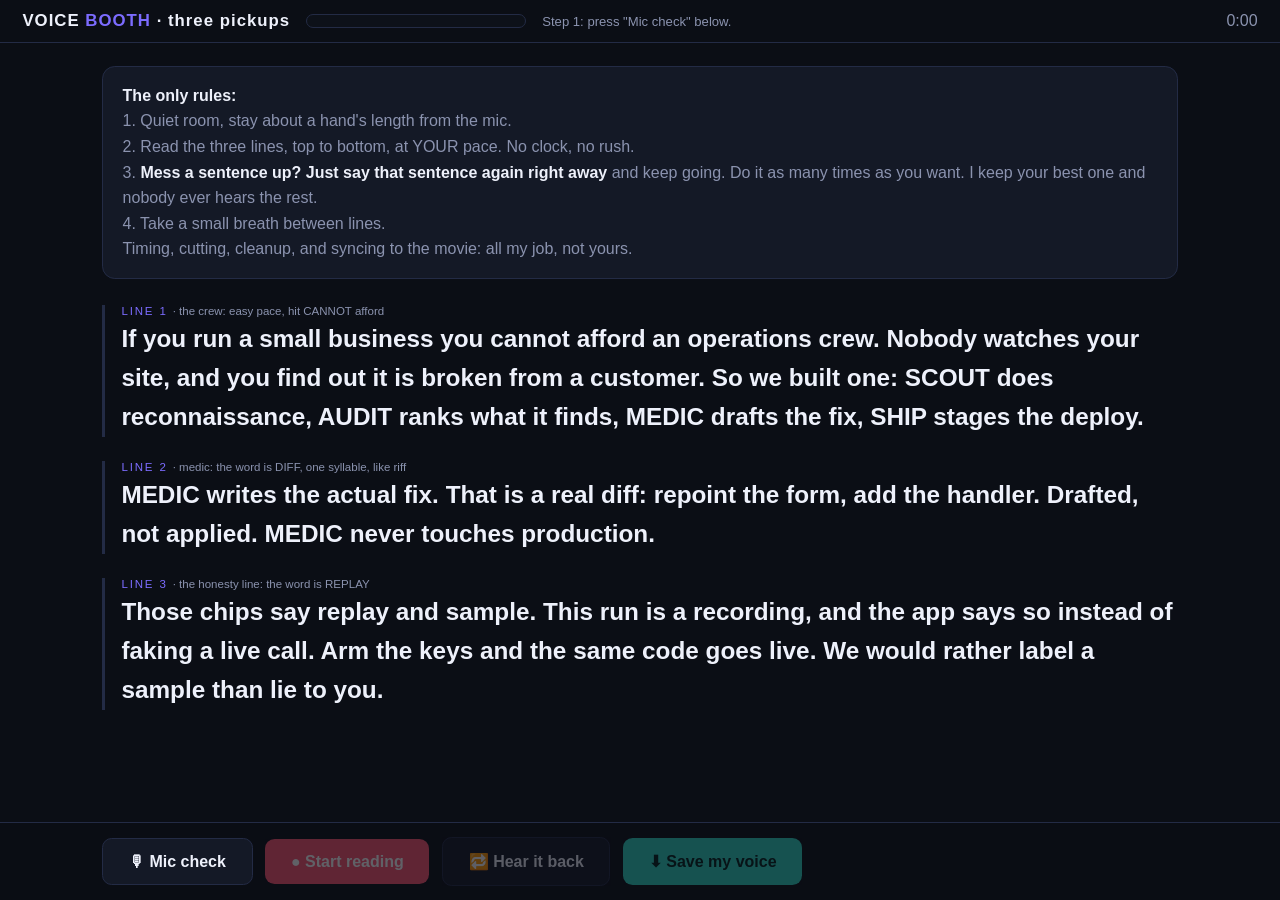
<file: submission/pickups.html>
<!doctype html>
<html lang="en">
<head>
<meta charset="utf-8">
<meta name="viewport" content="width=device-width, initial-scale=1">
<title>Voice Booth · Fleet Command</title>
<!-- PICKUP MODE. Three lines, zero pressure: Brock reads the fourteen lines top to
     bottom at his own pace, repeats any sentence he trips on, and saves ONE
     file. The mix (crew side) transcribes it, keeps the best read of each
     line, cleans it, and lands every line on the film at the times in
     submission/mixmap.json. The reader never worries about timing. -->
<style>
:root{
  --bg:#0b0e15; --surf:#141926; --line:#232b45; --ink:#eef1fb; --muted:#8b93af;
  --indigo:#7c6cff; --teal:#2dd4bf; --amber:#f5b23d; --red:#ff5470;
}
*{box-sizing:border-box;margin:0;padding:0}
body{background:var(--bg);color:var(--ink);font-family:-apple-system,'Segoe UI',sans-serif;
  height:100vh;display:flex;flex-direction:column}
header{display:flex;align-items:center;gap:1rem;padding:.7rem 1.4rem;border-bottom:1px solid var(--line);
  position:sticky;top:0;background:var(--bg);z-index:5}
header h1{font-size:1.05rem;letter-spacing:.06em}
header h1 b{color:var(--indigo)}
.meter{width:220px;height:14px;border:1px solid var(--line);border-radius:99px;overflow:hidden;background:#0d1119}
.meter i{display:block;height:100%;width:0%;background:var(--teal)}
.mstate{font-size:.82rem;color:var(--muted);flex:1}
.clock{font-variant-numeric:tabular-nums;color:var(--muted)}
main{flex:1;overflow-y:auto;padding:1.4rem 8vw 7rem}
.rules{background:var(--surf);border:1px solid var(--line);border-radius:.8em;padding:1em 1.2em;
  color:var(--muted);line-height:1.6;margin-bottom:1.6rem}
.rules b{color:var(--ink)}
.ln{margin-bottom:1.5rem;padding-left:1rem;border-left:3px solid var(--line)}
.ln .tag{font-size:.72rem;letter-spacing:.16em;text-transform:uppercase;color:var(--indigo);margin-bottom:.3em}
.ln .tag i{color:var(--muted);font-style:normal;letter-spacing:0;text-transform:none}
.ln p{font-size:clamp(1.15rem,1.9vw,1.6rem);line-height:1.6;font-weight:600}
footer{position:fixed;left:0;right:0;bottom:0;display:flex;gap:.8rem;align-items:center;
  padding:.9rem 8vw;background:rgba(11,14,21,.92);border-top:1px solid var(--line);
  -webkit-backdrop-filter:blur(10px);backdrop-filter:blur(10px)}
button{font:inherit;font-weight:700;border:0;border-radius:.6em;padding:.85em 1.6em;cursor:pointer}
button:disabled{opacity:.35;cursor:default}
.ghost{background:var(--surf);color:var(--ink);border:1px solid var(--line)}
#recBtn{background:var(--red);color:#fff}
#recBtn.rec{animation:flash 1.2s infinite}
#saveBtn{background:var(--teal);color:#04211d}
@keyframes flash{50%{opacity:.55}}
</style>
</head>
<body>
<header>
  <h1>VOICE <b>BOOTH</b> · three pickups</h1>
  <div class="meter"><i id="level"></i></div>
  <span class="mstate" id="mstate">Step 1: press "Mic check" below.</span>
  <span class="clock" id="clock">0:00</span>
</header>

<main id="scriptEl">
  <div class="rules">
    <b>The only rules:</b><br>
    1. Quiet room, stay about a hand's length from the mic.<br>
    2. Read the three lines, top to bottom, at YOUR pace. No clock, no rush.<br>
    3. <b>Mess a sentence up? Just say that sentence again right away</b> and keep going. Do it as many times as you want. I keep your best one and nobody ever hears the rest.<br>
    4. Take a small breath between lines.<br>
    Timing, cutting, cleanup, and syncing to the movie: all my job, not yours.
  </div>
</main>

<footer>
  <button id="micBtn" class="ghost">🎙 Mic check</button>
  <button id="recBtn" disabled>● Start reading</button>
  <button id="hearBtn" class="ghost" disabled>🔁 Hear it back</button>
  <button id="saveBtn" disabled>⬇ Save my voice</button>
</footer>

<script>
// The lines, verbatim from submission/mixmap.json. The mix matches his words
// back to these texts, so this array and that file must say the same things.
const LINES = [
  {hint:'the crew: easy pace, hit CANNOT afford', text:'If you run a small business you cannot afford an operations crew. Nobody watches your site, and you find out it is broken from a customer. So we built one: SCOUT does reconnaissance, AUDIT ranks what it finds, MEDIC drafts the fix, SHIP stages the deploy.'},
  {hint:'medic: the word is DIFF, one syllable, like riff', text:'MEDIC writes the actual fix. That is a real diff: repoint the form, add the handler. Drafted, not applied. MEDIC never touches production.'},
  {hint:'the honesty line: the word is REPLAY', text:'Those chips say replay and sample. This run is a recording, and the app says so instead of faking a live call. Arm the keys and the same code goes live. We would rather label a sample than lie to you.'},
];

const scriptEl = document.getElementById('scriptEl');
LINES.forEach((l, i) => {
  const d = document.createElement('div');
  d.className = 'ln';
  d.innerHTML = '<div class="tag">Line ' + (i+1) + ' <i>· ' + l.hint + '</i></div><p></p>';
  d.querySelector('p').textContent = l.text;
  scriptEl.appendChild(d);
});

const level = document.getElementById('level');
const mstate = document.getElementById('mstate');
const clock = document.getElementById('clock');
const micBtn = document.getElementById('micBtn');
const recBtn = document.getElementById('recBtn');
const hearBtn = document.getElementById('hearBtn');
const saveBtn = document.getElementById('saveBtn');

let stream = null, recorder = null, chunks = [], take = null, playback = null, t0 = 0, timer = 0;
const fmt = s => Math.floor(s/60) + ':' + String(Math.floor(s%60)).padStart(2,'0');

micBtn.addEventListener('click', async () => {
  try{
    stream = await navigator.mediaDevices.getUserMedia({audio:{
      echoCancellation:false, noiseSuppression:false, autoGainControl:false}});
  }catch(e){
    mstate.textContent = 'Mic blocked. Click the 🎤 in the address bar, allow, retry.';
    return;
  }
  const ctx = new AudioContext();
  const an = ctx.createAnalyser(); an.fftSize = 512;
  ctx.createMediaStreamSource(stream).connect(an);
  const buf = new Uint8Array(an.frequencyBinCount);
  (function loop(){
    an.getByteFrequencyData(buf);
    const v = Math.min(100, Math.round(buf.reduce((a,b)=>a+b,0)/buf.length*1.6));
    level.style.width = v + '%';
    level.style.background = v > 4 ? 'var(--teal)' : '#565f7c';
    requestAnimationFrame(loop);
  })();
  mstate.textContent = 'Talk. Green bounce = it hears you. Then press "Start reading".';
  micBtn.textContent = '🎙 Mic is on';
  recBtn.disabled = false;
});

recBtn.addEventListener('click', () => {
  if(recorder && recorder.state === 'recording'){
    recorder.stop();
    return;
  }
  if(playback){ playback.pause(); playback = null; }
  chunks = []; take = null; saveBtn.disabled = true; hearBtn.disabled = true;
  recorder = new MediaRecorder(stream, {mimeType:'audio/webm;codecs=opus', audioBitsPerSecond:160000});
  recorder.ondataavailable = e => { if(e.data.size) chunks.push(e.data); };
  recorder.onstop = () => {
    clearInterval(timer);
    take = new Blob(chunks, {type:'audio/webm'});
    recBtn.textContent = '● Start reading again';
    recBtn.classList.remove('rec');
    mstate.textContent = 'Captured ' + fmt((performance.now()-t0)/1000) + ' (' + Math.round(take.size/1024) + ' KB). Hear it back, save it, or read again.';
    hearBtn.disabled = false; saveBtn.disabled = false;
  };
  recorder.start(250);
  t0 = performance.now();
  timer = setInterval(() => { clock.textContent = fmt((performance.now()-t0)/1000); }, 500);
  recBtn.textContent = '■ Stop, I read everything';
  recBtn.classList.add('rec');
  mstate.textContent = '● RECORDING. Read line 1 to 14. Flub it? Say the sentence again and roll on.';
  scriptEl.scrollTo({top:0, behavior:'smooth'});
});

hearBtn.addEventListener('click', () => {
  if(!take) return;
  if(playback){ playback.pause(); playback = null; return; }
  playback = new Audio(URL.createObjectURL(take));
  playback.play();
  mstate.textContent = 'Playing your read. Press again to stop.';
});

saveBtn.addEventListener('click', () => {
  const a = document.createElement('a');
  a.href = URL.createObjectURL(take);
  a.download = 'fleetcommand-vo-pickup.webm';
  a.click();
  mstate.textContent = 'Saved to Downloads as fleetcommand-vo-read.webm. Tell Claude: done.';
});
</script>
</body>
</html>
</file>
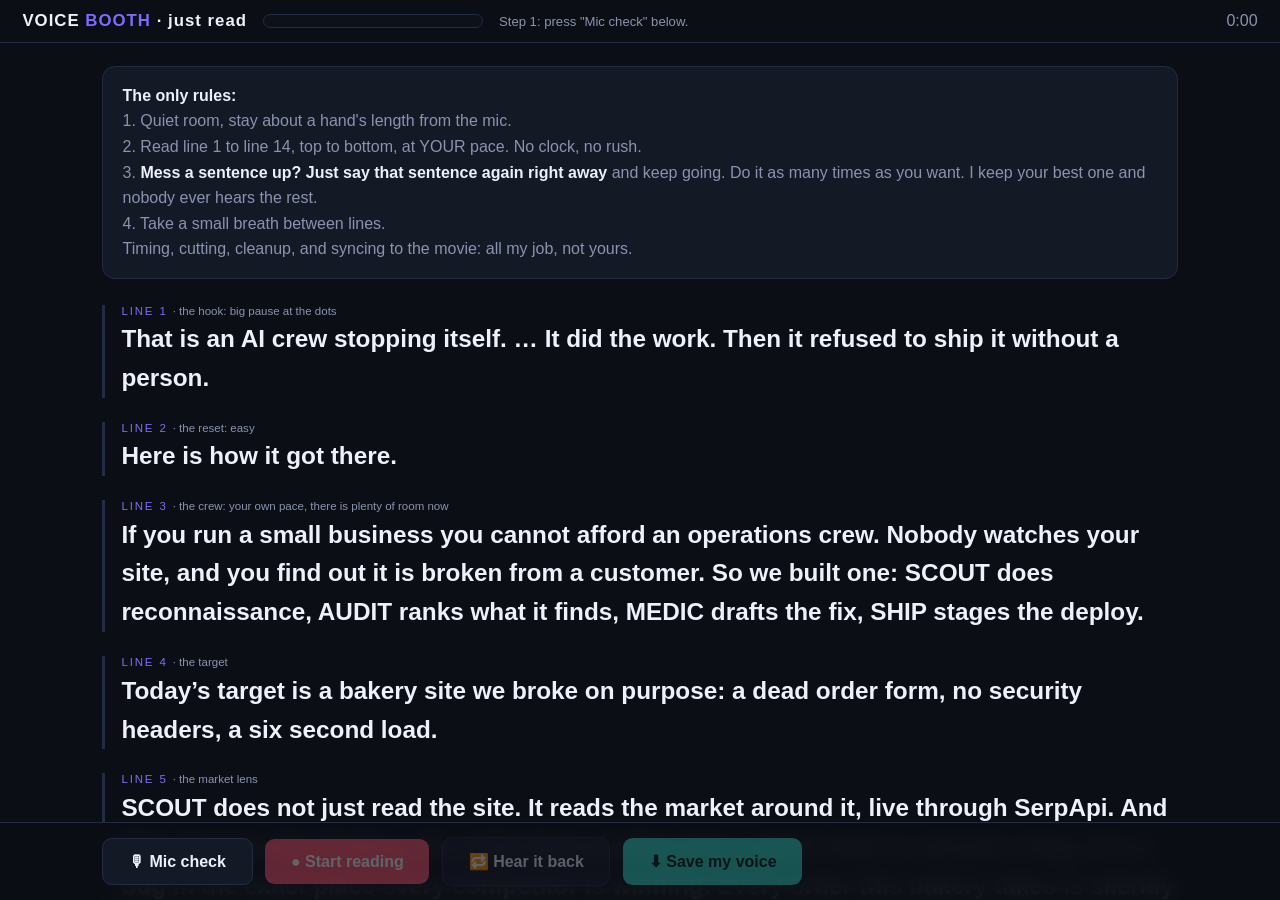
<file: submission/voicebooth.html>
<!doctype html>
<html lang="en">
<head>
<meta charset="utf-8">
<meta name="viewport" content="width=device-width, initial-scale=1">
<title>Voice Booth · Fleet Command</title>
<!-- READ MODE. One take, zero pressure: Brock reads the fourteen lines top to
     bottom at his own pace, repeats any sentence he trips on, and saves ONE
     file. The mix (crew side) transcribes it, keeps the best read of each
     line, cleans it, and lands every line on the film at the times in
     submission/mixmap.json. The reader never worries about timing. -->
<style>
:root{
  --bg:#0b0e15; --surf:#141926; --line:#232b45; --ink:#eef1fb; --muted:#8b93af;
  --indigo:#7c6cff; --teal:#2dd4bf; --amber:#f5b23d; --red:#ff5470;
}
*{box-sizing:border-box;margin:0;padding:0}
body{background:var(--bg);color:var(--ink);font-family:-apple-system,'Segoe UI',sans-serif;
  height:100vh;display:flex;flex-direction:column}
header{display:flex;align-items:center;gap:1rem;padding:.7rem 1.4rem;border-bottom:1px solid var(--line);
  position:sticky;top:0;background:var(--bg);z-index:5}
header h1{font-size:1.05rem;letter-spacing:.06em}
header h1 b{color:var(--indigo)}
.meter{width:220px;height:14px;border:1px solid var(--line);border-radius:99px;overflow:hidden;background:#0d1119}
.meter i{display:block;height:100%;width:0%;background:var(--teal)}
.mstate{font-size:.82rem;color:var(--muted);flex:1}
.clock{font-variant-numeric:tabular-nums;color:var(--muted)}
main{flex:1;overflow-y:auto;padding:1.4rem 8vw 7rem}
.rules{background:var(--surf);border:1px solid var(--line);border-radius:.8em;padding:1em 1.2em;
  color:var(--muted);line-height:1.6;margin-bottom:1.6rem}
.rules b{color:var(--ink)}
.ln{margin-bottom:1.5rem;padding-left:1rem;border-left:3px solid var(--line)}
.ln .tag{font-size:.72rem;letter-spacing:.16em;text-transform:uppercase;color:var(--indigo);margin-bottom:.3em}
.ln .tag i{color:var(--muted);font-style:normal;letter-spacing:0;text-transform:none}
.ln p{font-size:clamp(1.15rem,1.9vw,1.6rem);line-height:1.6;font-weight:600}
footer{position:fixed;left:0;right:0;bottom:0;display:flex;gap:.8rem;align-items:center;
  padding:.9rem 8vw;background:rgba(11,14,21,.92);border-top:1px solid var(--line);
  -webkit-backdrop-filter:blur(10px);backdrop-filter:blur(10px)}
button{font:inherit;font-weight:700;border:0;border-radius:.6em;padding:.85em 1.6em;cursor:pointer}
button:disabled{opacity:.35;cursor:default}
.ghost{background:var(--surf);color:var(--ink);border:1px solid var(--line)}
#recBtn{background:var(--red);color:#fff}
#recBtn.rec{animation:flash 1.2s infinite}
#saveBtn{background:var(--teal);color:#04211d}
@keyframes flash{50%{opacity:.55}}
</style>
</head>
<body>
<header>
  <h1>VOICE <b>BOOTH</b> · just read</h1>
  <div class="meter"><i id="level"></i></div>
  <span class="mstate" id="mstate">Step 1: press "Mic check" below.</span>
  <span class="clock" id="clock">0:00</span>
</header>

<main id="scriptEl">
  <div class="rules">
    <b>The only rules:</b><br>
    1. Quiet room, stay about a hand's length from the mic.<br>
    2. Read line 1 to line 14, top to bottom, at YOUR pace. No clock, no rush.<br>
    3. <b>Mess a sentence up? Just say that sentence again right away</b> and keep going. Do it as many times as you want. I keep your best one and nobody ever hears the rest.<br>
    4. Take a small breath between lines.<br>
    Timing, cutting, cleanup, and syncing to the movie: all my job, not yours.
  </div>
</main>

<footer>
  <button id="micBtn" class="ghost">🎙 Mic check</button>
  <button id="recBtn" disabled>● Start reading</button>
  <button id="hearBtn" class="ghost" disabled>🔁 Hear it back</button>
  <button id="saveBtn" disabled>⬇ Save my voice</button>
</footer>

<script>
// The lines, verbatim from submission/mixmap.json. The mix matches his words
// back to these texts, so this array and that file must say the same things.
const LINES = [
  {hint:'the hook: big pause at the dots', text:'That is an AI crew stopping itself. … It did the work. Then it refused to ship it without a person.'},
  {hint:'the reset: easy', text:'Here is how it got there.'},
  {hint:'the crew: your own pace, there is plenty of room now', text:'If you run a small business you cannot afford an operations crew. Nobody watches your site, and you find out it is broken from a customer. So we built one: SCOUT does reconnaissance, AUDIT ranks what it finds, MEDIC drafts the fix, SHIP stages the deploy.'},
  {hint:'the target', text:'Today’s target is a bakery site we broke on purpose: a dead order form, no security headers, a six second load.'},
  {hint:'the market lens', text:'SCOUT does not just read the site. It reads the market around it, live through SerpApi. And that changes the finding: the order form posting into a dead route is not just a bug, it is a bug in the exact place every competitor is winning. Every order this bakery takes is silently vanishing.'},
  {hint:'audit: calm, like a scoreboard', text:'AUDIT ranks the defects. High, medium, low. The dead order route is on top because it is the one actively costing money.'},
  {hint:'medic: lean on "drafted, not applied"', text:'MEDIC writes the actual fix. That is a real diff: repoint the form, add the handler. Drafted, not applied. MEDIC never touches production.'},
  {hint:'the honesty line: say it like you mean it, because we do', text:'Those chips say replay and sample. This run is a recording, and the app says so instead of faking a live call. Arm the keys and the same code goes live. We would rather label a sample than lie to you.'},
  {hint:'the gate', text:'And there it is. SHIP staged the deploy, named the risks, and stopped. The hold is structural: no code path forward until a person decides. And the only lit control left on the screen is the one that belongs to you.'},
  {hint:'the second risk: a little surprised', text:'And SHIP caught something nobody asked it to: this bakery does not own its own name. Anyone could register it tomorrow. That is a person’s call, not software’s.'},
  {hint:'send back', text:'I can send it back, and MEDIC revises.'},
  {hint:'approve: the line of the whole video, slow at the end', text:'Or I approve, and only then does anything release. AI does the work. A person holds the trigger. The gate is the product.'},
  {hint:'why it is real', text:'And this same engine already runs our real ops room, across dozens of live sites.'},
  {hint:'the close: land it and stop', text:'Fleet Command. The crew does the work. You hold the trigger.'},
];

const scriptEl = document.getElementById('scriptEl');
LINES.forEach((l, i) => {
  const d = document.createElement('div');
  d.className = 'ln';
  d.innerHTML = '<div class="tag">Line ' + (i+1) + ' <i>· ' + l.hint + '</i></div><p></p>';
  d.querySelector('p').textContent = l.text;
  scriptEl.appendChild(d);
});

const level = document.getElementById('level');
const mstate = document.getElementById('mstate');
const clock = document.getElementById('clock');
const micBtn = document.getElementById('micBtn');
const recBtn = document.getElementById('recBtn');
const hearBtn = document.getElementById('hearBtn');
const saveBtn = document.getElementById('saveBtn');

let stream = null, recorder = null, chunks = [], take = null, playback = null, t0 = 0, timer = 0;
const fmt = s => Math.floor(s/60) + ':' + String(Math.floor(s%60)).padStart(2,'0');

micBtn.addEventListener('click', async () => {
  try{
    stream = await navigator.mediaDevices.getUserMedia({audio:{
      echoCancellation:false, noiseSuppression:false, autoGainControl:false}});
  }catch(e){
    mstate.textContent = 'Mic blocked. Click the 🎤 in the address bar, allow, retry.';
    return;
  }
  const ctx = new AudioContext();
  const an = ctx.createAnalyser(); an.fftSize = 512;
  ctx.createMediaStreamSource(stream).connect(an);
  const buf = new Uint8Array(an.frequencyBinCount);
  (function loop(){
    an.getByteFrequencyData(buf);
    const v = Math.min(100, Math.round(buf.reduce((a,b)=>a+b,0)/buf.length*1.6));
    level.style.width = v + '%';
    level.style.background = v > 4 ? 'var(--teal)' : '#565f7c';
    requestAnimationFrame(loop);
  })();
  mstate.textContent = 'Talk. Green bounce = it hears you. Then press "Start reading".';
  micBtn.textContent = '🎙 Mic is on';
  recBtn.disabled = false;
});

recBtn.addEventListener('click', () => {
  if(recorder && recorder.state === 'recording'){
    recorder.stop();
    return;
  }
  if(playback){ playback.pause(); playback = null; }
  chunks = []; take = null; saveBtn.disabled = true; hearBtn.disabled = true;
  recorder = new MediaRecorder(stream, {mimeType:'audio/webm;codecs=opus', audioBitsPerSecond:160000});
  recorder.ondataavailable = e => { if(e.data.size) chunks.push(e.data); };
  recorder.onstop = () => {
    clearInterval(timer);
    take = new Blob(chunks, {type:'audio/webm'});
    recBtn.textContent = '● Start reading again';
    recBtn.classList.remove('rec');
    mstate.textContent = 'Captured ' + fmt((performance.now()-t0)/1000) + ' (' + Math.round(take.size/1024) + ' KB). Hear it back, save it, or read again.';
    hearBtn.disabled = false; saveBtn.disabled = false;
  };
  recorder.start(250);
  t0 = performance.now();
  timer = setInterval(() => { clock.textContent = fmt((performance.now()-t0)/1000); }, 500);
  recBtn.textContent = '■ Stop, I read everything';
  recBtn.classList.add('rec');
  mstate.textContent = '● RECORDING. Read line 1 to 14. Flub it? Say the sentence again and roll on.';
  scriptEl.scrollTo({top:0, behavior:'smooth'});
});

hearBtn.addEventListener('click', () => {
  if(!take) return;
  if(playback){ playback.pause(); playback = null; return; }
  playback = new Audio(URL.createObjectURL(take));
  playback.play();
  mstate.textContent = 'Playing your read. Press again to stop.';
});

saveBtn.addEventListener('click', () => {
  const a = document.createElement('a');
  a.href = URL.createObjectURL(take);
  a.download = 'fleetcommand-vo-read.webm';
  a.click();
  mstate.textContent = 'Saved to Downloads as fleetcommand-vo-read.webm. Tell Claude: done.';
});
</script>
</body>
</html>
</file>
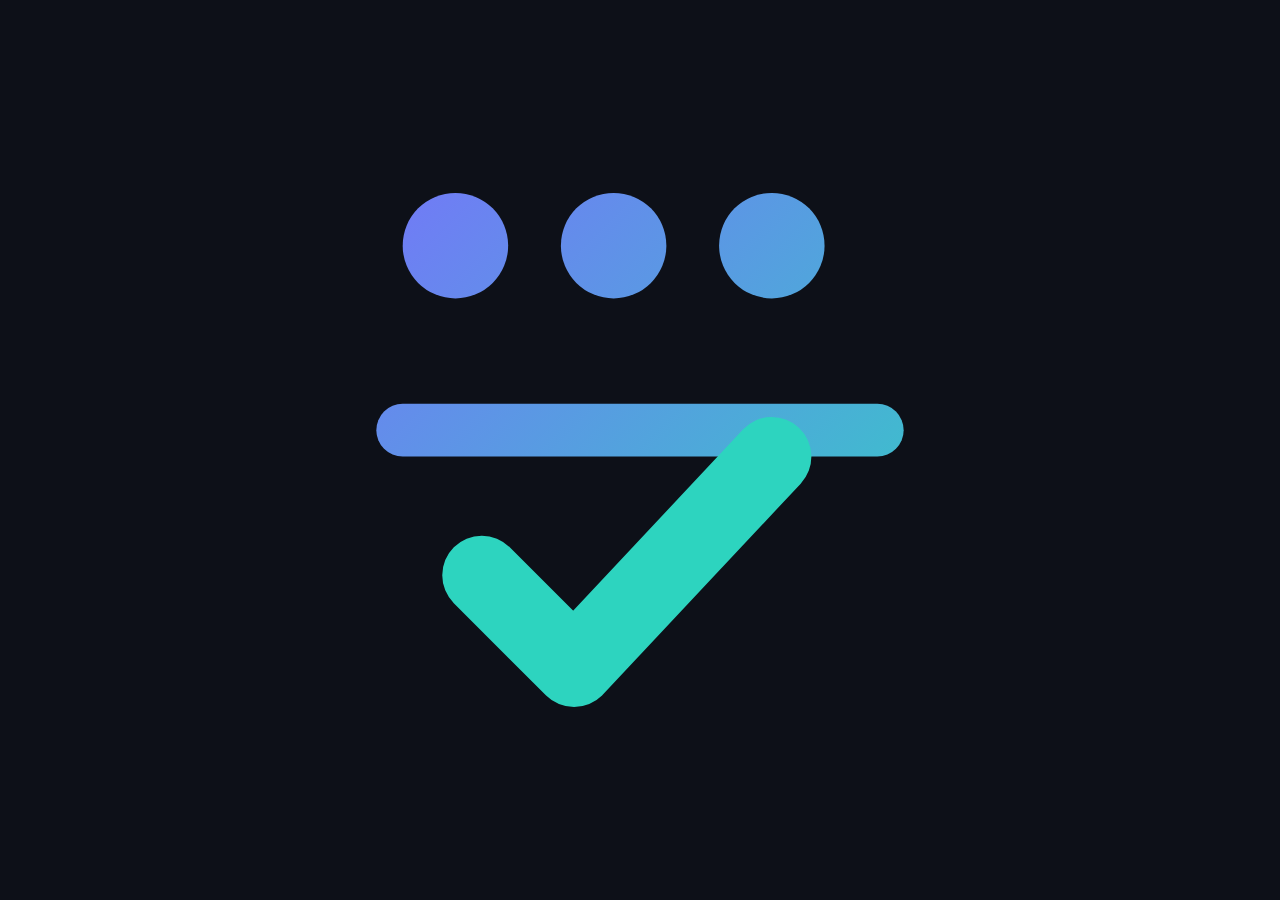
<file: brand/social/source/avatar.html>
<!doctype html>
<!-- On Your Go avatar, 1024. The mark is site/favicon.svg, its geometry and
     its gradient copied exactly (the crew of three above, the gate rule, the
     check below; indigo #7c6cff to teal #2dd4bf on charcoal #0d1018). Only the
     framing changes: the favicon's rounded square becomes the full square,
     because an avatar is never transparent, and the viewBox is centred on the
     drawing (its ink runs x 12 to 52, y 16 to 55 of 64) so it sits in the
     middle of a round crop. Each shape carries data-keep, so the renderer
     checks the round crop against the real outlines. -->
<html><head><meta charset="utf-8">
<link rel="stylesheet" href="fonts.css">
<style>
  html{-webkit-text-size-adjust:100%;text-size-adjust:100%}
  html,body{margin:0;width:100%;height:100%;overflow:hidden;background:#0d1018}
  svg{position:absolute;inset:0;width:100%;height:100%;display:block}
</style></head>
<body>
<svg xmlns="http://www.w3.org/2000/svg" viewBox="-2.133 1.367 68.267 68.267" aria-label="On Your Go">
  <defs>
    <linearGradient id="g" gradientUnits="userSpaceOnUse" x1="8" y1="8" x2="56" y2="56">
      <stop offset="0" stop-color="#7c6cff"/>
      <stop offset="1" stop-color="#2dd4bf"/>
    </linearGradient>
  </defs>
  <rect x="-2.133" y="1.367" width="68.267" height="68.267" fill="#0d1018"/>
  <g fill="url(#g)">
    <circle data-keep="crew 1" cx="18" cy="20" r="4"/>
    <circle data-keep="crew 2" cx="30" cy="20" r="4"/>
    <circle data-keep="crew 3" cx="42" cy="20" r="4"/>
  </g>
  <path data-keep="gate" d="M14 34h36" stroke="url(#g)" stroke-width="4" stroke-linecap="round"/>
  <path data-keep="check" d="M20 45l7 7 15-16" stroke="#2dd4bf" stroke-width="6"
        stroke-linecap="round" stroke-linejoin="round" fill="none"/>
</svg>
</body></html>
</file>
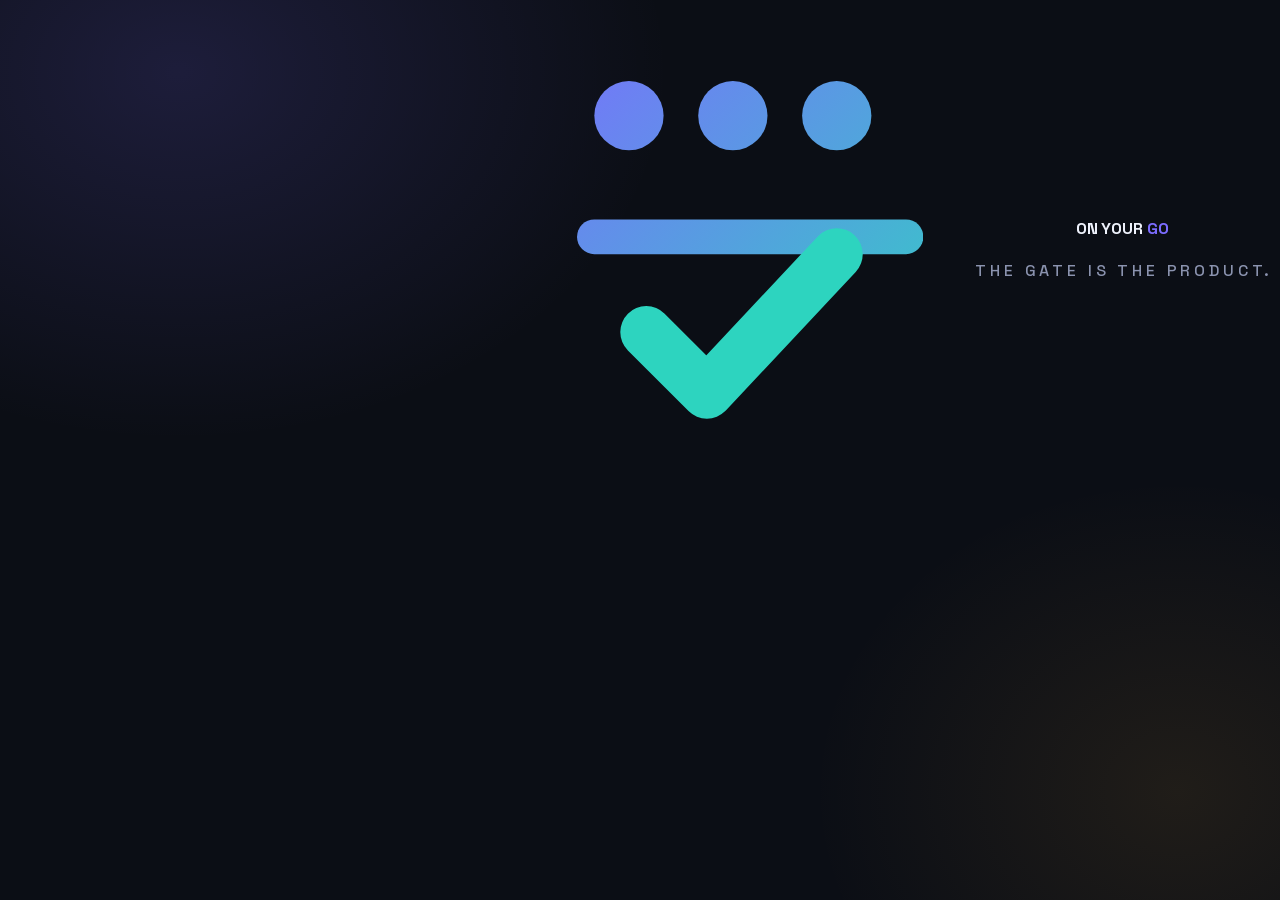
<file: brand/social/source/banner.html>
<!doctype html>
<!-- On Your Go profile banners. One source, a layout per platform (?v=x, yt),
     each laid out in the platform's own frame pixels. Everything is read off
     the live site: ground #0b0e15, ink #eef1fb, muted #8b93af, indigo #7c6cff
     (site/index.html :root), the two soft glows of brand/og-card.html, the
     mark from site/favicon.svg, and Space Grotesk, the face of the ON YOUR GO
     wordmark, with GO in indigo exactly as the site header sets it (.mark b).
     The line is the site's own closing sentence and the og card's headline,
     "The gate is the product.", in capitals per the 2026-10-26 standing
     direction. Mark and words sit as ONE group centred across the width. -->
<html><head><meta charset="utf-8">
<link rel="stylesheet" href="fonts.css">
<style>
  :root{--ground:#0b0e15;--ink:#eef1fb;--muted:#8b93af;--indigo:#7c6cff;--teal:#2dd4bf}
  html{-webkit-text-size-adjust:100%;text-size-adjust:100%}
  html,body{margin:0;width:100%;height:100%;overflow:hidden}
  body{position:relative;background:
      radial-gradient(58% 62% at 14% 8%, rgba(124,108,255,.16), transparent 66%),
      radial-gradient(46% 56% at 92% 88%, rgba(245,178,61,.09), transparent 62%),
      var(--ground)}
  .stage{position:absolute;display:flex;align-items:center;justify-content:center}
  .group{display:flex;align-items:center}
  .mark{display:block;flex:none}
  .col{display:flex;flex-direction:column;align-items:center}
  .name{display:block;font-family:'Space Grotesk',sans-serif;font-weight:700;letter-spacing:-.005em;margin-right:.005em;
        line-height:.72;white-space:nowrap;color:var(--ink)}
  .name b{font-weight:700;color:var(--indigo)}
  .line{display:block;font-family:'Space Grotesk',sans-serif;font-weight:500;letter-spacing:.24em;margin-right:-.24em;
        line-height:.72;white-space:nowrap;color:var(--muted)}
</style></head>
<body>
<div class="stage">
  <div class="group">
    <svg class="mark" data-keep="mark" xmlns="http://www.w3.org/2000/svg" viewBox="12 16 40 39" aria-hidden="true">
      <defs>
        <linearGradient id="g" gradientUnits="userSpaceOnUse" x1="8" y1="8" x2="56" y2="56">
          <stop offset="0" stop-color="#7c6cff"/>
          <stop offset="1" stop-color="#2dd4bf"/>
        </linearGradient>
      </defs>
      <g fill="url(#g)">
        <circle cx="18" cy="20" r="4"/>
        <circle cx="30" cy="20" r="4"/>
        <circle cx="42" cy="20" r="4"/>
      </g>
      <path d="M14 34h36" stroke="url(#g)" stroke-width="4" stroke-linecap="round"/>
      <path d="M20 45l7 7 15-16" stroke="#2dd4bf" stroke-width="6" stroke-linecap="round" stroke-linejoin="round" fill="none"/>
    </svg>
    <div class="col">
      <span class="name" data-keep="name">ON YOUR <b>GO</b></span>
      <span class="line" data-keep="line">THE GATE IS THE PRODUCT.</span>
    </div>
  </div>
</div>
<script>
  const v = new URLSearchParams(location.search).get('v') || 'x';
  document.body.classList.add(v);
  /* Per platform, in frame pixels: the stage (the safe box, pulled in for
     air), the width the name and the line are both fitted to (so they read as
     one block), the gap under the name, and the gap between mark and words.
     The mark is sized after the fit to the height of the words beside it. */
  const L = {
    x:  { stage: [300, 60, 1200, 440], w: 560, under: 30, gap: 52 },
    yt: { stage: [537, 538, 2023, 902], w: 860, under: 44, gap: 80 },
  }[v];
  const s = document.querySelector('.stage');
  Object.assign(s.style, { left: L.stage[0] + 'px', top: L.stage[1] + 'px', width: (L.stage[2] - L.stage[0]) + 'px', height: (L.stage[3] - L.stage[1]) + 'px' });
  const name = document.querySelector('.name'), line = document.querySelector('.line');
  name.setAttribute('data-fit', String(L.w)); name.setAttribute('data-fit-max', '400');
  line.setAttribute('data-fit', String(L.w)); line.setAttribute('data-fit-max', '80');
  line.style.marginTop = L.under + 'px';
  document.querySelector('.group').style.gap = L.gap + 'px';
  window.__afterFit = () => {
    const h = document.querySelector('.col').getBoundingClientRect().height;
    const m = document.querySelector('.mark');
    m.style.height = (h * 1.12) + 'px';
    m.style.width = (h * 1.12 * 40 / 39) + 'px';
  };
</script>
</body></html>
</file>
<file: brand/social/source/fonts.css>
/* Space Grotesk, the On Your Go display face (site/index.html --disp, the
   ON YOUR GO wordmark and every label). The file is
   site/fonts/space-grotesk-500-latin.woff2 copied byte for byte: one variable
   file carrying 300 to 700, which is why the site's fonts.css points 500, 600
   and 700 at it. Licence: OFL-SpaceGrotesk.txt beside it. */
@font-face{font-family:'Space Grotesk';font-weight:300 700;src:url(fonts/space-grotesk-latin.woff2) format('woff2')}
</file>
